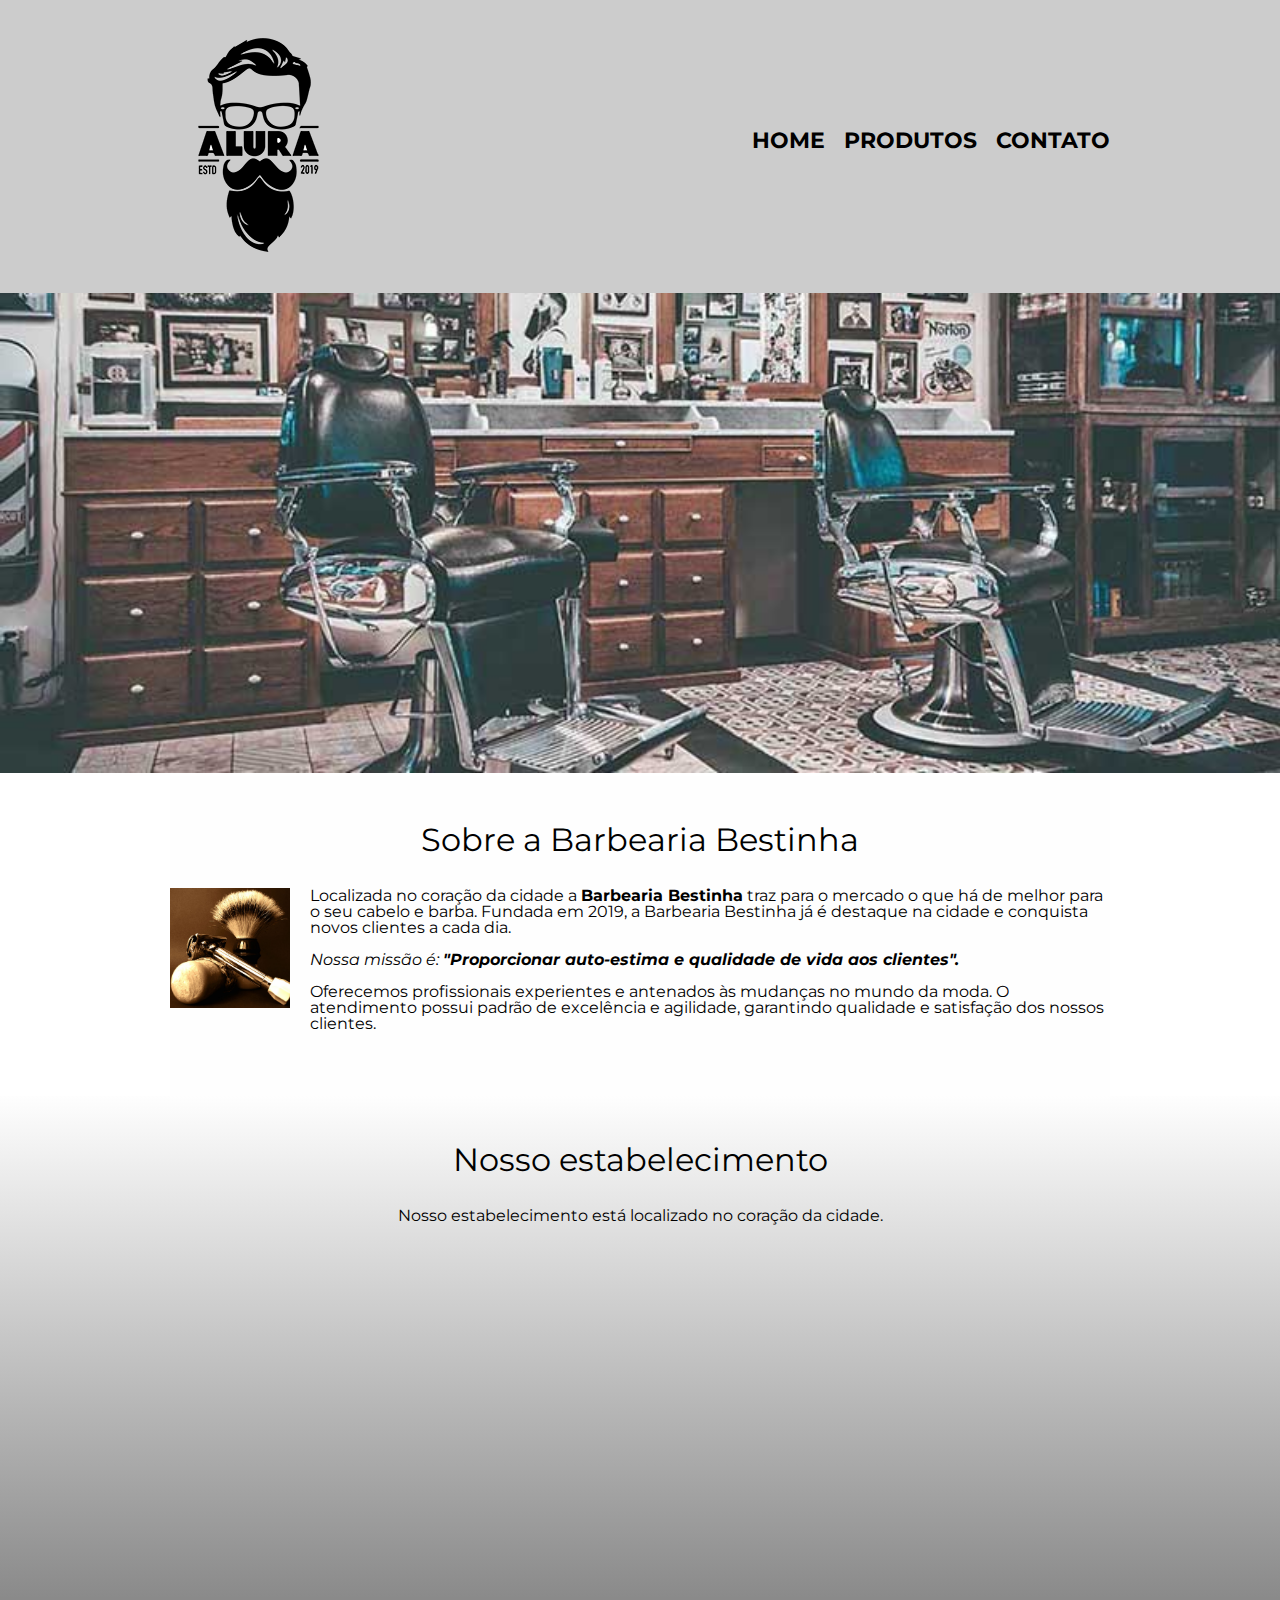
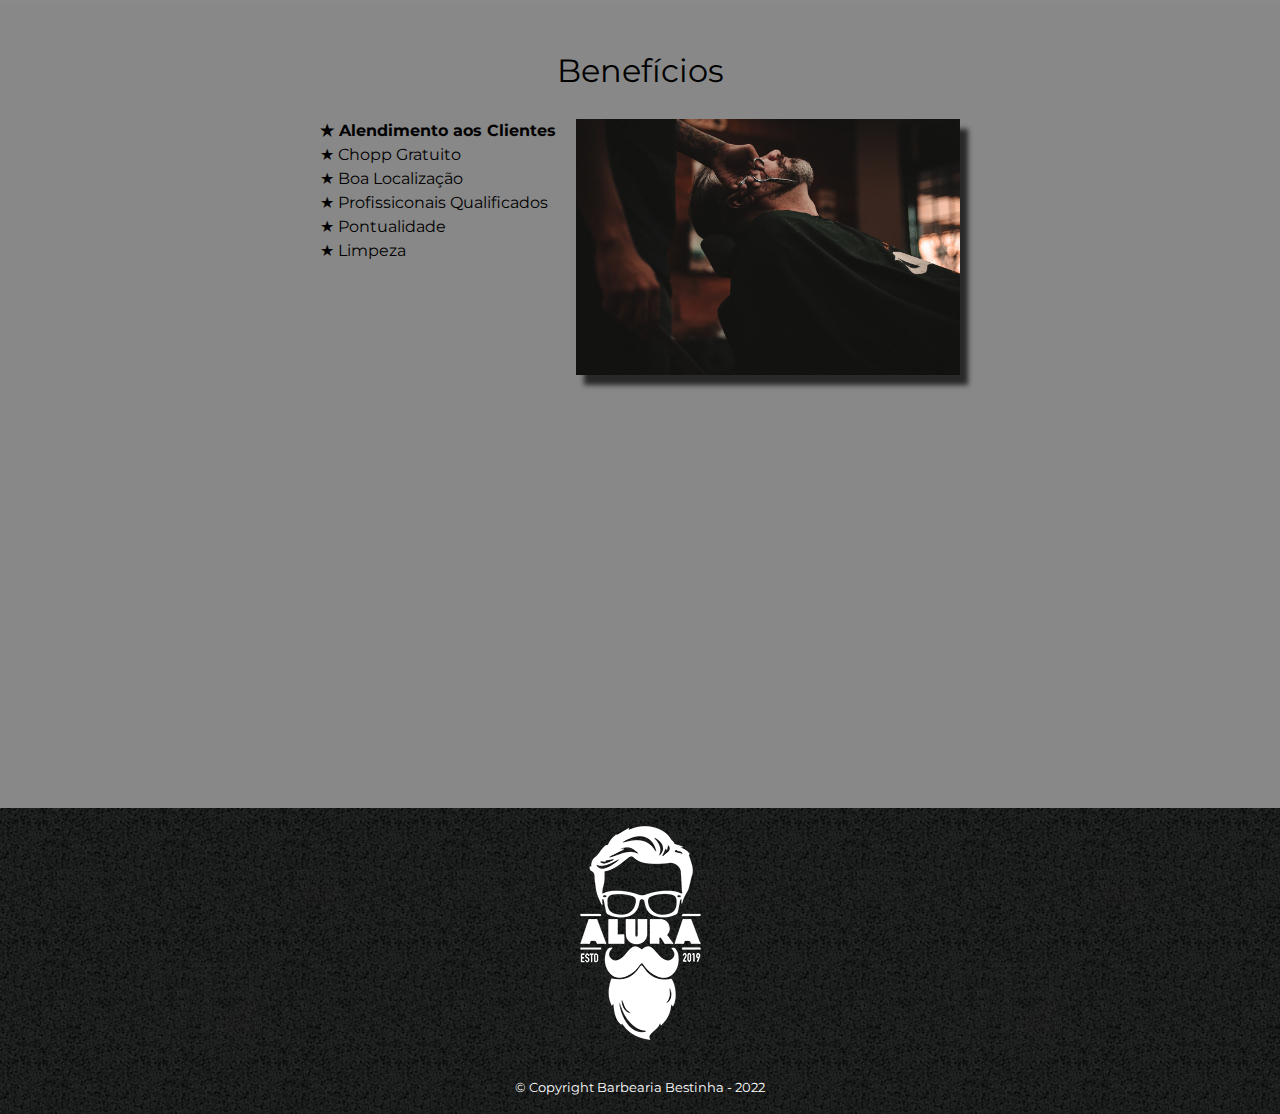
<file: index.html>
<!DOCTYPE html>
<html lang="pt-br">
    <head>
        <meta charset="UTF-8">
        <meta name="viewport" content="width=device-width">
        <title>Barbearia Bestinha</title>
        <link rel="stylesheet" href="reset.css">
        <link rel="stylesheet" href="style.css">
        <link rel="preconnect" href="https://fonts.googleapis.com">
        <link rel="preconnect" href="https://fonts.gstatic.com" crossorigin>
        <link href="https://fonts.googleapis.com/css2?family=Montserrat&display=swap" rel="stylesheet">
    </head>
    <body>
        <header>
            <div class="caixa">
                <h1><img src="produtos/logo.png"></h1>
                <nav>
                    <ul>
                        <li><a href="index.html">Home</a></li>
                        <li><a href="produtos.html">Produtos</a></li>
                        <li><a href="contato.html">Contato</a></li>
                    </ul>
                </nav>
            </div>
        </header>

        <img class="banner" src="home/banner.jpg">
        <main>
            <section class="principal">
                <h2 class="titulo-principal">Sobre a Barbearia Bestinha</h1>
                    
                <img class="utensilios" src="home/utensilios.jpg" alt="Utensilios de barbeiro">

                <p>Localizada no coração da cidade a <strong>Barbearia Bestinha</strong> traz para o mercado o que há de melhor para o seu cabelo e barba. Fundada em 2019, a Barbearia Bestinha já é destaque na cidade e conquista novos clientes a cada dia.</p>
            
                <p id="missao"><em>Nossa missão é: <strong>"Proporcionar auto-estima e qualidade de vida aos clientes".</strong></em></p>
            
                <p>Oferecemos profissionais experientes e antenados às mudanças no mundo da moda. O atendimento possui padrão de excelência e agilidade, garantindo qualidade e satisfação dos nossos clientes.</p>    
            </section>

            <section class="mapa">
                <h3 class="titulo-principal">Nosso estabelecimento</h3>
                <p>Nosso estabelecimento está localizado no coração da cidade.</p>
                <div class="mapa-conteudo "><iframe src="https://www.google.com/maps/embed?pb=!1m18!1m12!1m3!1d1872102.3181044285!2d-48.741706900000004!3d-23.5881948!2m3!1f0!2f0!3f0!3m2!1i1024!2i768!4f13.1!3m3!1m2!1s0x94ce5a2b2ed7f3a1%3A0xab35da2f5ca62674!2sAlura%20-%20Escola%20Online%20de%20Tecnologia!5e0!3m2!1spt-BR!2sbr!4v1669742748695!5m2!1spt-BR!2sbr" width="100%" height="300" style="border:0;" allowfullscreen="" loading="lazy" referrerpolicy="no-referrer-when-downgrade"></iframe></div>
            </section>

            <section class="beneficios">
                <h3 class="titulo-principal">Benefícios</h2>
                
                <div class="conteudo-beneficios">
                    <ul class="lista-beneficios">
                        <li class="itens">Alendimento aos Clientes</li>
                        <li class="itens">Chopp Gratuito</li>
                        <li class="itens">Boa Localização</li>
                        <li class="itens">Profissiconais Qualificados</li>
                        <li class="itens">Pontualidade</li>
                        <li class="itens">Limpeza</li>
                    </ul><img class="imagem-beneficios" src="home/beneficios.jpg">
                </div>

                <div class="video">
                    <iframe width="100%" height="315" src="https://www.youtube.com/embed/wcVVXUV0YUY" frameborder="0" allow="accelerometer; autoplay; encrypted-media; gyroscope; picture-in-picture" allowfullscreen></iframe>
                </div>
            </section>

        </main>
        <footer>
            <img src="produtos/logo-branco.png">
            <p class="copyright">&copy; Copyright Barbearia Bestinha - 2022</p>
        </footer> 
    </body>
</html>

<!-- 
TAGS:

ul//ol (nao ordenado // ordenado) - Lista
h1//h2 (<h1></h1>) - Título;
p (<p></p>) - Parágrafo;
em (<em></em>) - Itálico;
strong (<strong></strong>) - Negrito;



ID x CLASS
ID - Itens Unicos
CLASS - Itens que serão Repetidos
 -->
</file>
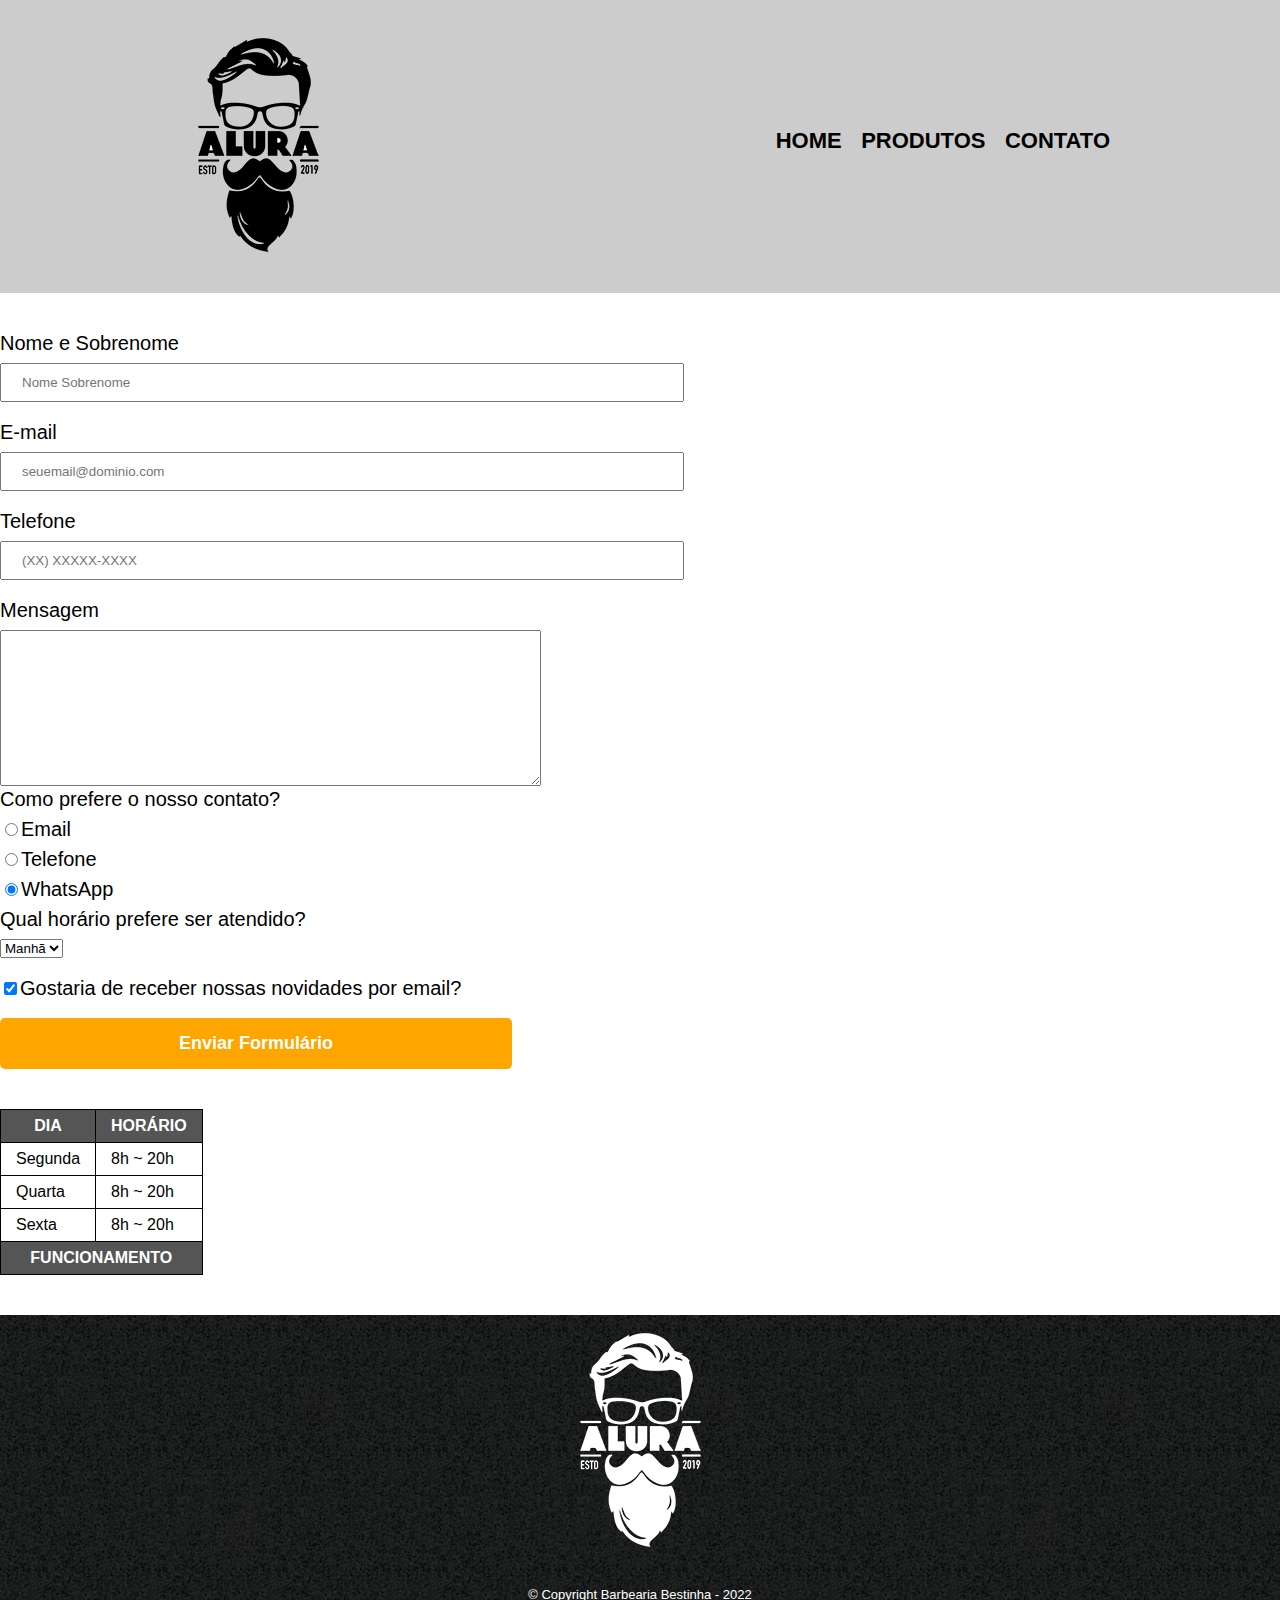
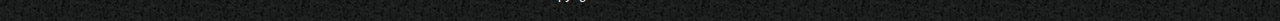
<file: contato.html>
<!DOCTYPE html>
<html lang="pt-br">
<head>
    <meta charset="UTF-8">
    <title>Contato - Barbearia Bestinha</title>
    <link rel="stylesheet" href="reset.css">
    <link rel="stylesheet" href="style.css">
</head>
<body>
    <header>
        <div class="caixa">
            <h1><img src="produtos/logo.png" alt="Logo da Barbearia Bestinha"></h1>
            <nav>
                <ul>
                    <li><a href="index.html">Home</a></li>
                    <li><a href="produtos.html">Produtos</a></li>
                    <li><a href="contato.html">Contato</a></li>
                </ul>
            </nav>
        </div>
    </header>
    <main>
        <form>
            <label for="nomesobrenome">Nome e Sobrenome</label>
            <input type="text" id="nomesobrenome"class="input-padrao" required placeholder="Nome Sobrenome">

            <label for="email">E-mail</label>
            <input type="email" id="email" class="input-padrao" required placeholder="seuemail@dominio.com">

            <label for="telefone">Telefone</label>
            <input type="tel" id="telefone" class="input-padrao" required placeholder="(XX) XXXXX-XXXX">

            <label for="mensagem">Mensagem</label>
            <textarea cols="65" rows="10" id="mensagem" required></textarea>

            <fieldset>
                <legend>Como prefere o nosso contato?</legend>

                <label for="radio-email"><input type="radio" name="contato" value="email" id="radio-email">Email</label>

                <label for="radio-telefone"><input type="radio" name="contato" value="telefone" id="radio-telefone">Telefone</label>
                
                <label for="radio-zap"><input type="radio"  name="contato" value="zap" id="radio-zap" checked>WhatsApp</label>  
            </fieldset>
            
            <fieldset>
                <legend>Qual horário prefere ser atendido?</legend>
                <select>
                    <option>Manhã</option>
                    <option>Tarde</option>
                    <option>Noite</option>
                </select>
            </fieldset>

            <label class="checkbox"><input type="checkbox" checked>Gostaria de receber nossas novidades por email?</label>

            <input type="submit" value="Enviar Formulário" class="enviar">
        </form>
        <table>
            <thead>
                <tr>
                    <th>Dia</th>
                    <th>Horário</th>
                </tr>
            </thead>
        <tbody>
            <tr>
                <td>Segunda</td>
                <td>8h ~ 20h</td>
            </tr>
            <tr>
                <td>Quarta</td>
                <td>8h ~ 20h</td>
            </tr>
            <tr>
                <td>Sexta</td>
                <td>8h ~ 20h</td>
            </tr>
            <tr>
                <td class="funcionamento" colspan="2">Funcionamento</td>
            </tr>
        </tbody>
        </table>
    </main>
    <footer>
        <img src="produtos/logo-branco.png" alt="Logo da Barbearia Bestinha">
        <p class="copyright">&copy; Copyright Barbearia Bestinha - 2022</p>
    </footer> 
</body>
</html>
</file>
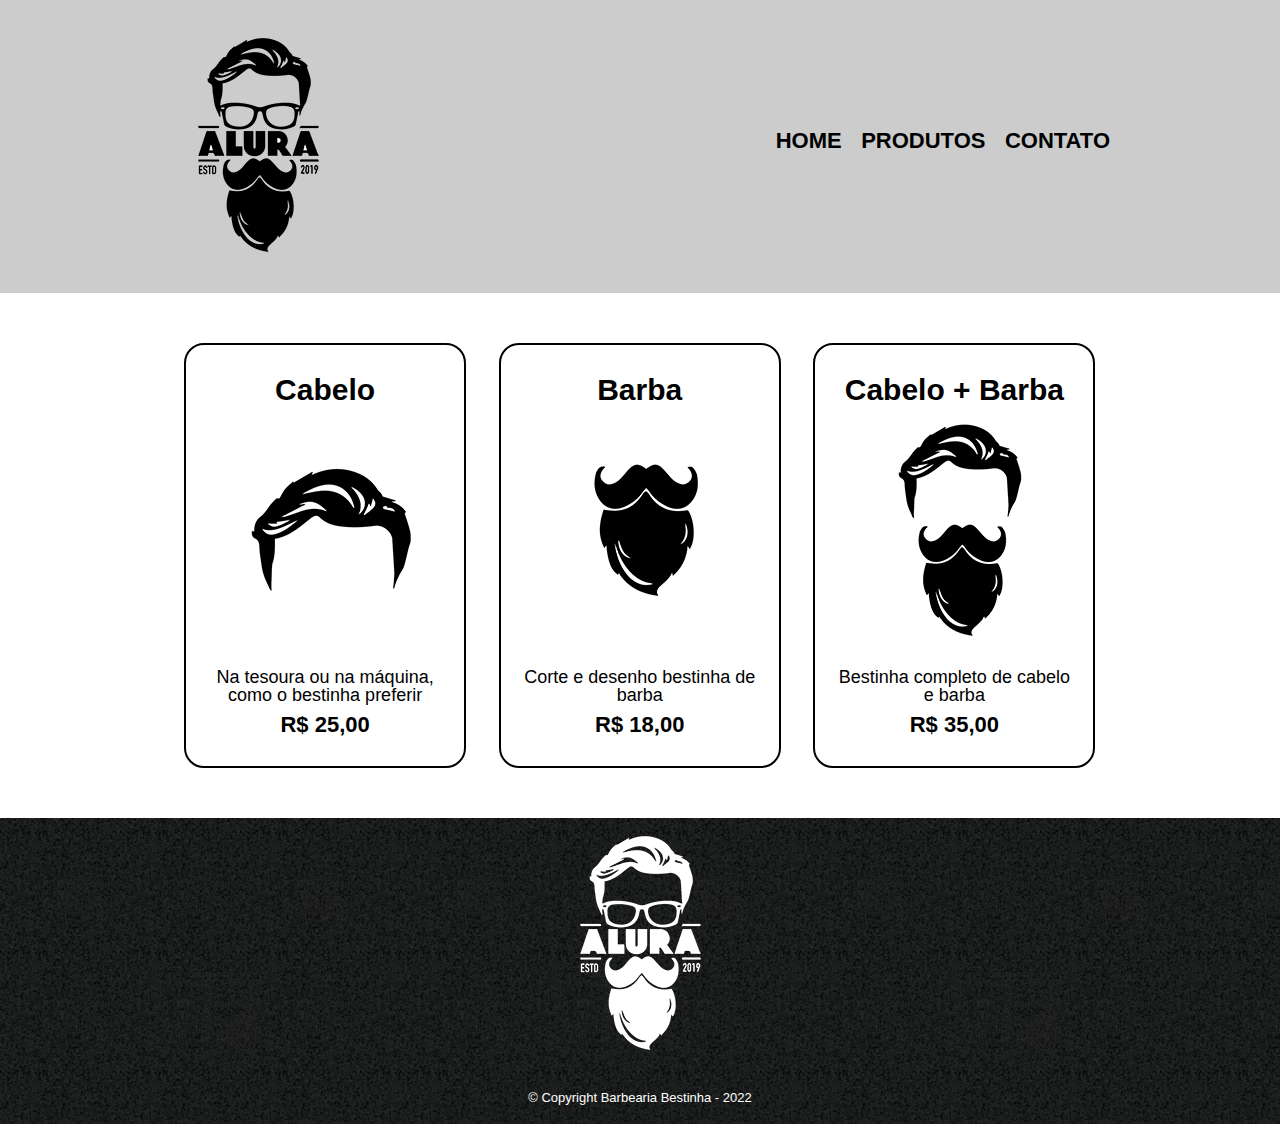
<file: produtos.html>
<!DOCTYPE html>
<html lang="pt-br">
<head>
    <meta charset="UTF-8">
    <title>Produtos - Barbearia Bestinha</title>
    <link rel="stylesheet" href="reset.css">
    <link rel="stylesheet" href="style.css">
</head>
<body>
    <header>
        <div class="caixa">
            <h1><img src="produtos/logo.png"></h1>
            <nav>
                <ul>
                    <li><a href="index.html">Home</a></li>
                    <li><a href="produtos.html">Produtos</a></li>
                    <li><a href="contato.html">Contato</a></li>
                </ul>
            </nav>
        </div>
    </header>
    <main>
        <ul class="produtos">
            <li>
                <h2>Cabelo</h2>
                <img src="produtos/cabelo.jpg">
                <p class="produto-descricao">Na tesoura ou na máquina, como o bestinha preferir</p>
                <p class="produto-preco">R$ 25,00</p>
            </li>
            <li>
                <h2>Barba</h2>
                <img src="produtos/barba.jpg">
                <p class="produto-descricao">Corte e desenho bestinha de barba</p>
                <p class="produto-preco">R$ 18,00</p>
            </li>
            <li>
                <h2>Cabelo + Barba</h2>
                <img src="produtos/cabelo+barba.jpg">
                <p class="produto-descricao">Bestinha completo de cabelo e barba</p>
                <p class="produto-preco">R$ 35,00</p>
            </li>
        </ul>
    </main>   
    <footer>
        <img src="produtos/logo-branco.png">
        <p class="copyright">&copy; Copyright Barbearia Bestinha - 2022</p>
    </footer> 
</body>
</html>
</file>
<file: style.css>
body{
    font-family: 'Montserrat', sans-serif;
}

header{
    background: #CCCCCC;
    padding: 20px 0;
}

.caixa{
    position: relative;
    width: 940px;
    margin: 0 auto;
}

nav{
    position: absolute;
    top: 110px;
    right: 0;
}

nav li{
    display: inline;
    margin: 0 0 0 15px;
}

nav a{
    text-transform: uppercase;
    color: black;
    font-weight: bold;
    font-size: 22px;
    text-decoration: none;
}

nav a:hover{
    color: #C78C19;
    text-decoration: underline;
}

.produtos{
    position: relative;
    width: 940px;
    margin: 0 auto;
    padding: 50px 0;
}

.produtos li{
    box-sizing: border-box;
    display: inline-block;
    text-align: center;
    width: 30%;
    vertical-align: top;
    margin: 0 1.5%;
    padding: 30px 20px;
    border: 2px solid black;
    border-radius: 20px;
}

.produtos li:hover{
    border-color: #C78C19;
}

.produtos li:active{
    border-color: green;
}

.produtos li:hover h2{
    font-size: 34px;
}

.produtos h2{
    font-size: 30px;
    font-weight: bold;
}

.produto-descricao{
    font-size: 18px;
    margin-top: 10px;
}
.produto-preco{
    font-size: 22px;
    font-weight: bold;
    margin-top: 10px;;
}

footer{
    text-align: center;
    background-image: url("produtos/bg.jpg");
}

.copyright{
    color: white;
    font-size: 13px;
    padding: 20px;
}

form{
    margin: 40px 0;
}

form label, form legend{
    display: block;
    font-size: 20px;
    margin: 0 0 10px;
}
.input-padrao{
    display: block;
    margin: 0 0 20px;
    padding: 10px 20px;
    width: 50%;
}

.checkbox{
    margin: 20px 0;
}

.enviar{
    width: 40%;
    padding: 15px 0;
    background-color: orange;
    color: white;
    font-size: 18px;
    font-weight: bold;
    border: none;
    border-radius: 5px;
    transition: 0.5s all;
    cursor: pointer;
}

.enviar:hover{
    background-color: orangered;
    transform: scale(1.1);
}

table{
    margin: 20px 0 40px;
}

thead, .funcionamento{
    background: #555555;
    color: white;
    font-weight: bold;
    text-transform: uppercase;
    text-align: center;
}

td, th{
    border: 1px solid black;
    padding: 8px 15px;
}

/* css da página inicial */
.banner{
    width: 100%;
}

.titulo-principal{
    text-align: center;
    font-size: 2em;
    margin-bottom: 1em;
    clear: left;
}

.principal{
    padding: 3em 0;
    background: #fefefe;
    width: 940px;
    margin: 0 auto;
}

.principal p{
    margin-bottom: 1em;
}

.principal strong{
    font-weight: bold;
}

.principal em{
    font-style: italic;
}

.utensilios{
    width: 120px;
    float:left;
    margin: 0 20px 20px 0;
}

.mapa{
    padding: 3em 0;
    background: linear-gradient(#fefefe, #888888);
}

.mapa-conteudo{
    margin: 0 auto;
    width: 940px;
}

.mapa p{
    margin-bottom: 2em;
    text-align: center;
}
.conteudo-beneficios{
    width: 640px;
    margin: 0 auto;
}

.lista-beneficios{
    width: 40%;
    display: inline-block;
    vertical-align: top;
}

.itens{
    line-height: 1.5;
}

.itens::before{
    content: "★ ";
}

.itens:first-child{
    font-weight: bold;
}

.imagem-beneficios{
    width: 60%;
    opacity: 1;
    transition: 0.3s;
    box-shadow: 8px 10px 5px #2a2929;
}

.imagem-beneficios:hover{
    opacity: 0.7;
}

.beneficios{
    padding: 3em 0;
    background: #888888;
}
.video{
    width: 560px;
    margin: 2em auto;
}

@media screen and (max-width: 480px) { 
    .caixa, .principal, .conteudo-beneficios, .mapa-conteudo, .video {
        width: auto;
    }

    h1 {
       text-align: center; 
    }

    nav {
        position: static;
    }

    .lista-beneficios, .imagem-beneficios {
        width: 100%;
    }
}
</file>
